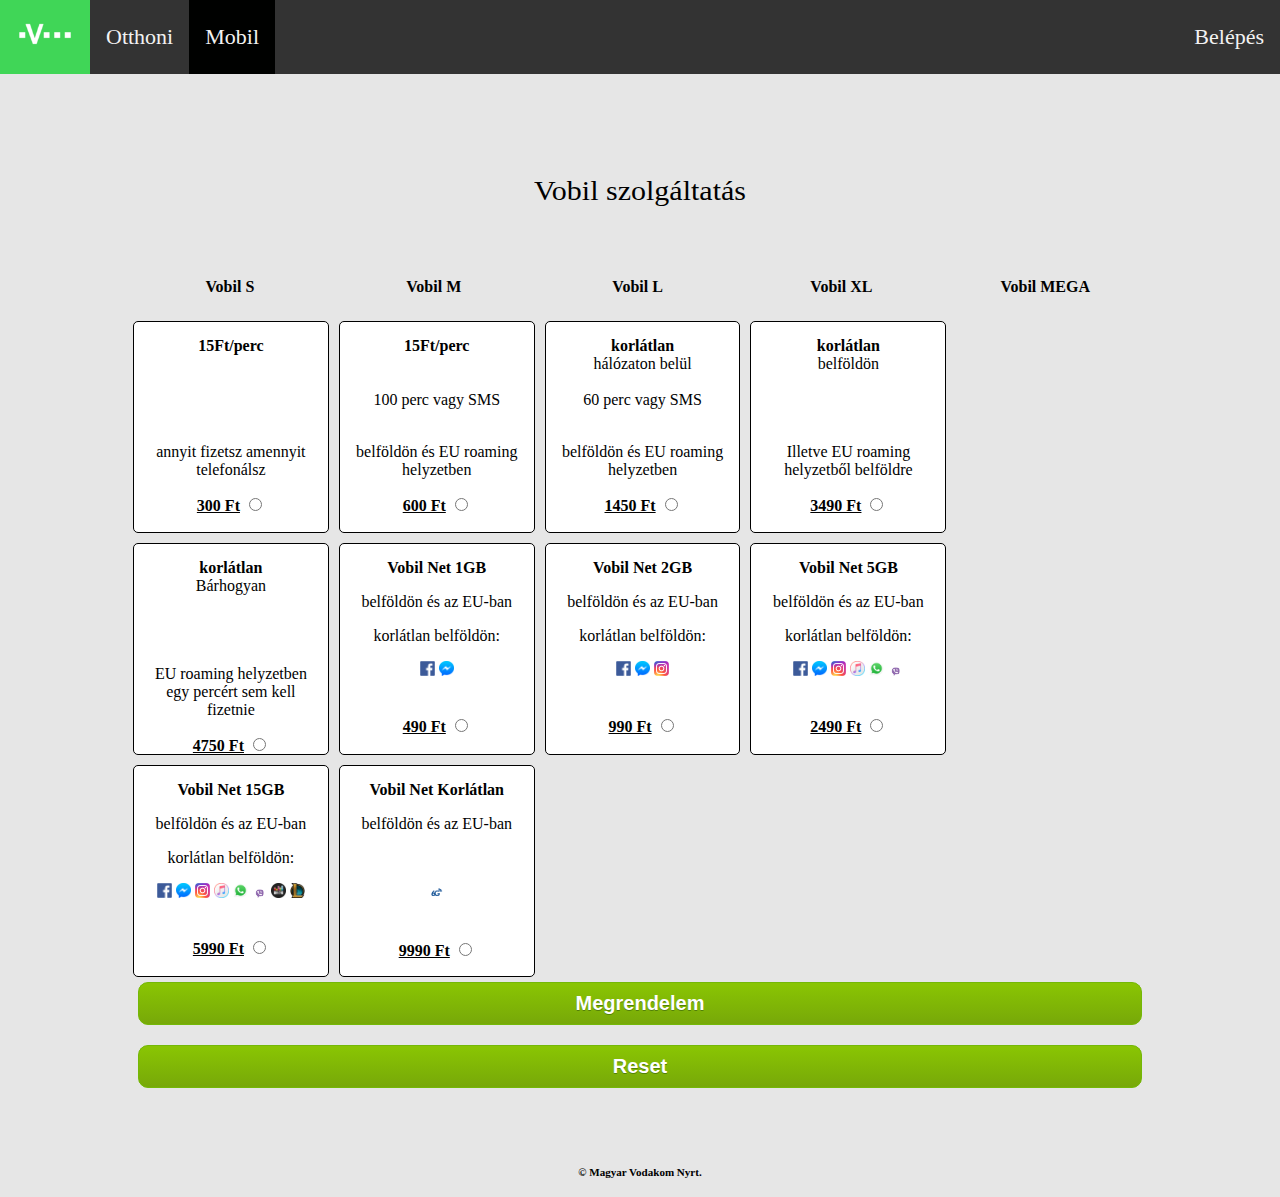
<file: mobil.html>
<!DOCTYPE html>
<html lang="en">

<head>
    <meta charset="UTF-8">
    <meta http-equiv="X-UA-Compatible" content="IE=edge">
    <meta name="viewport" content="width=device-width, initial-scale=1.0">
    <link rel="stylesheet" href="css/main.css">
    <link rel="stylesheet" href="css/navibar.css">
    <link rel="stylesheet" href="css/promo.css">
    <link rel="stylesheet" href="css/mobil.css">
    <link rel="stylesheet" href="css/table.css">
    <title>Vodakom</title>
    <link rel="icon" type="image/png" sizes="32x32" href="img/favicon/favicon-32x32.png">
    <meta name="theme-color" content="#40d657">
</head>

<body>
    <header>
        <nav>
            <div class="navigacio">
                <ul>
                    <li>
                        <a class="nav-img" href="index.html">
                            <img src="img/favicon/favicon-96x96.png" alt="Vodakom" title="Vodakom" height="60">
                        </a>
                    </li>
                    <li><a href="otthoni.html">Otthoni</a></li>
                    <li><a href="mobil.html" class="aktual">Mobil</a></li>
                    <li><a class="account" href="login.html">Belépés</a></li>
                </ul>
            </div>
        </nav>
    </header>
    <main>
        <form action="megrendeles.html">
            <div class="main_table">
                <div class="table_caption">
                    <blockquote cite="telekom.hu">Vobil szolgáltatás</blockquote>
                </div>
                <div class="table_th"><b>Vobil S</b></div>
                <div class="table_th"><b>Vobil M</b></div>
                <div class="table_th"><b>Vobil L</b></div>
                <div class="table_th"><b>Vobil XL</b></div>
                <div class="table_th"><b>Vobil MEGA</b></div>
                <div class="table_td">
                    <label for="mobil1"><span class="perc">15Ft/perc</span><br><br><br><br><br></label>
                    <p><label for="mobil1">annyit fizetsz amennyit telefonálsz</label></p>
                    <label for="mobil1"><u><b>300 Ft</b></u></label>
                    <input type="radio" id="mobil1" name="mobil" value="s">
                </div>
                <div class="table_td">
                    <label for="mobil2"><span class="perc">15Ft/perc</span><br><br><br>
                    100 perc vagy SMS<br><br></label>
                    <p><label for="mobil2">belföldön és EU roaming helyzetben</label></p>
                    <label for="mobil2"><u><b>600 Ft</b></u></label>
                    <input type="radio" id="mobil2" name="mobil" value="m">
                </div>
                <div class="table_td">
                    <label for="mobil3"><span class="perc">korlátlan</span><br>
                    hálózaton belül<br><br>
                    60 perc vagy SMS<br><br></label>
                    <p><label for="mobil3">belföldön és EU roaming helyzetben</label></p>
                    <label for="mobil3"><u><b>1450 Ft</b></u></label>
                    <input type="radio" id="mobil3" name="mobil" value="l">
                </div>
                <div class="table_td">
                    <label for="mobil4"><span class="perc">korlátlan</span><br>
                    belföldön<br><br>
                    <br><br></label>
                    <p><label for="mobil4">Illetve EU roaming helyzetből belföldre</label></p>
                    <label for="mobil4"><u><b>3490 Ft</b></u></label>
                    <input type="radio" id="mobil4" name="mobil" value="xl">
                </div>
                <div class="table_td">
                    <label for="mobil5"><span class="perc">korlátlan</span><br>
                    Bárhogyan<br><br><br>
                    <br></label>
                    <p><label for="mobil5">EU roaming helyzetben egy percért sem kell fizetnie</label></p>
                    <label for="mobil5"><u><b>4750 Ft</b></u></label>
                    <input type="radio" id="mobil5" name="mobil" value="mega">
                </div>
                <div class="table_td">
                    <label for="net1"><b>Vobil Net 1GB</b><br></label>
                    <p><label for="net1">belföldön és az EU-ban</label></p>
                    <p><label for="net1">korlátlan belföldön:</label></p>
                    <label for="net1"><img src="kepek/fb.png"  alt="Facebook" title="Facebook">
                    <img src="kepek/mes.png"  alt="Messenger" title="Facebook"><br><br><br>
                    <u><b>490 Ft</b></u></label>
                    <input type="radio" id="net1" name="net" value="s">
                </div>
                <div class="table_td"><label for="net2"><b>Vobil Net 2GB</b></label>
                    <p><label for="net2">belföldön és az EU-ban</label></p>
                    <p><label for="net2">korlátlan belföldön:</label></p>
                    <label for="net2"><img src="kepek/fb.png"  alt="Facebook" title="Facebook">
                <img src="kepek/mes.png"  alt="Messenger" title="Facebook">
                <img src="kepek/insta.png"  alt="Instagram" title="Instagram"><br><br><br>
                <u><b>990 Ft</b></u></label>
                    <input type="radio" id="net2" name="net" value="m">
                </div>
                <div class="table_td"><b>Vobil Net 5GB</b>
                    <p><label for="net3">belföldön és az EU-ban</label></p>
                    <p><label for="net3">korlátlan belföldön:</label></p>
                    <label for="net3"><img src="kepek/fb.png"  alt="Facebook" title="Facebook">
                <img src="kepek/mes.png"  alt="Messenger" title="Messenger">
                <img src="kepek/insta.png"  alt="Instagram" title="Instagram">
                <img src="kepek/itunes.png"  alt="ITunes" title="ITunes">
                <img src="kepek/whatsup.png"  alt="WhatsApp" title="Whatsapp">
                <img src="kepek/viber.png"  alt="Viber" title="Viber"><br><br><br>
                <u><b>2490 Ft</b></u></label>
                    <input type="radio" id="net3" name="net" value="l">
                </div>
                <div class="table_td"><label for="net4"><b>Vobil Net 15GB</b></label>
                    <p><label for="net4">belföldön és az EU-ban</label></p>
                    <p><label for="net4">korlátlan belföldön:</label></p>
                    <label for="net4"><img src="kepek/fb.png"  alt="Facebook" title="Facebook">
                <img src="kepek/mes.png"  alt="Messenger" title="Messenger">
                <img src="kepek/insta.png"  alt="Instagram" title="Instagram">
                <img src="kepek/itunes.png"  alt="ITunes" title="ITunes">
                <img src="kepek/whatsup.png"  alt="WhatsApp" title="Whatsapp">
                <img src="kepek/viber.png"  alt="Viber" title="Viber">
                <img src="kepek/deezer.png"  alt="Deezer" title="Deezer">
                <img src="kepek/lol.png"  alt="League of Legends" title="League of Legends">
                <br><br><br>
                <u><b>5990 Ft</b></u></label>
                    <input type="radio" id="net4" name="net" value="xl">
                </div>
                <div class="table_td"><label for="net5"><b>Vobil Net Korlátlan</b></label>
                    <p><label for="net5">belföldön és az EU-ban</label></p>
                    <br><label for="net5"><br>
            <img src="kepek/6g.png" class="giga" alt="6G" title="6G"><br><br><br>
            <u><b>9990 Ft</b></u></label>
                    <input type="radio" id="net5" name="net" value="mega">
                </div>
                <div class="table_td_gomb"><input type="submit" class="myGomb" value="Megrendelem"></div>
                <div class="table_td_gomb">
                    <input type="reset" class="myGomb">

                </div>
            </div>
        </form>
    </main>
    <footer>
        <h5>&copy; Magyar Vodakom Nyrt.</h5>
    </footer>
</body>

</html>
</file>
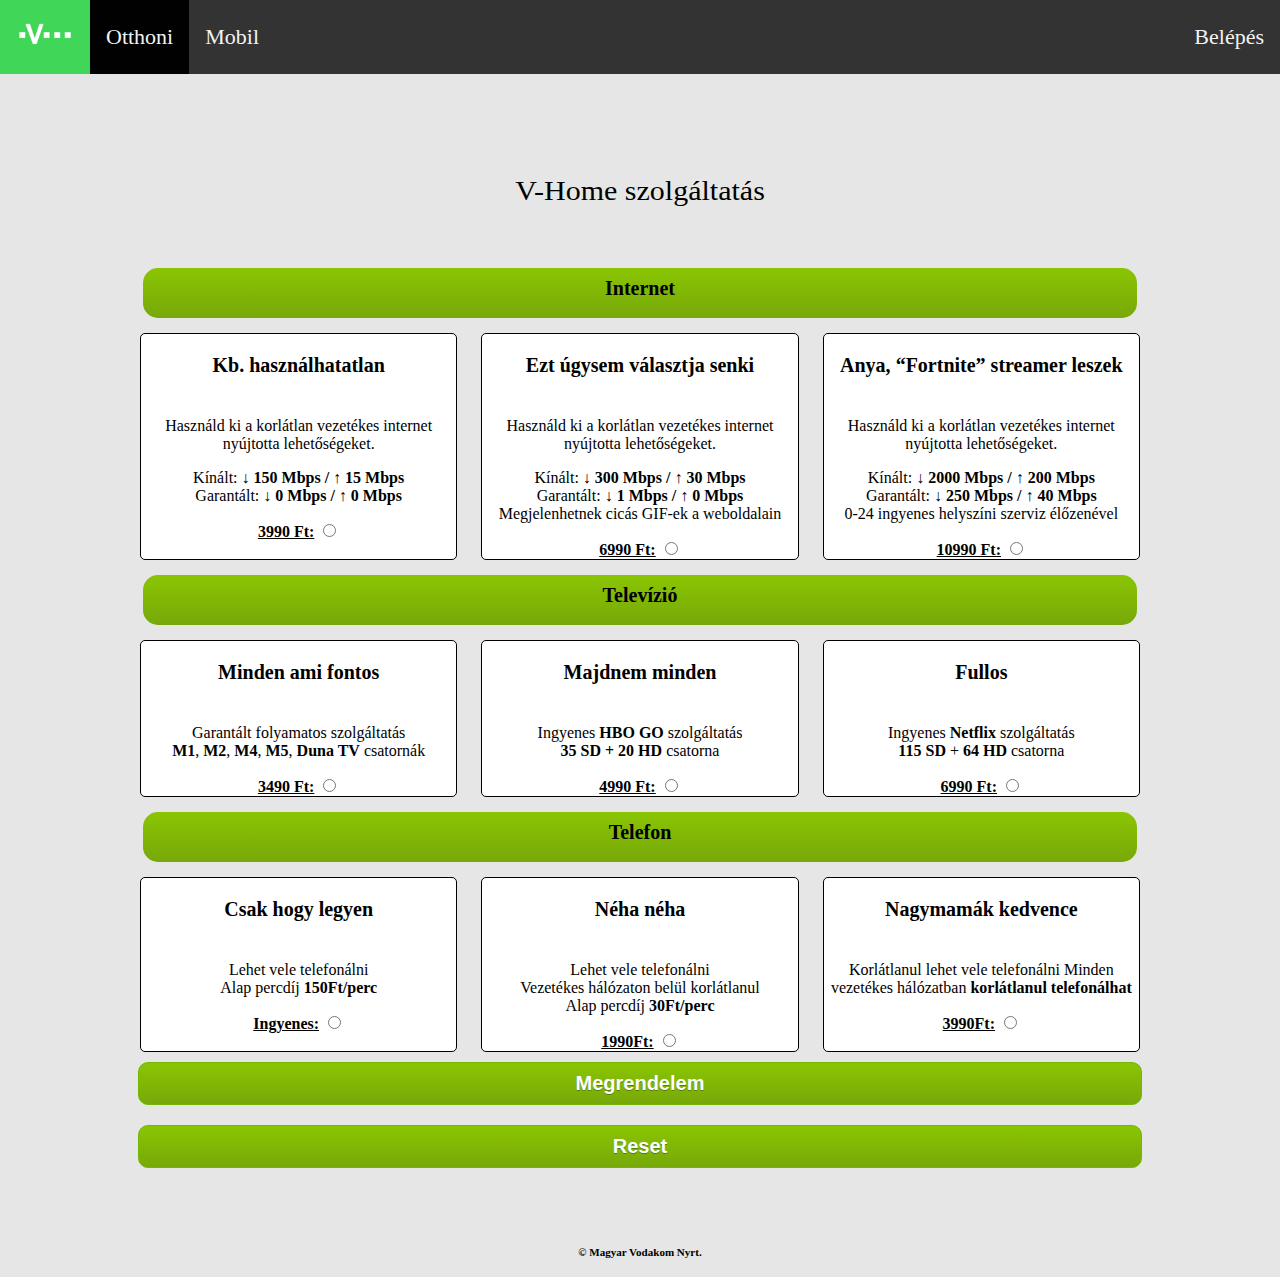
<file: otthoni.html>
<!DOCTYPE html>
<html lang="en">

<head>
    <meta charset="UTF-8">
    <meta http-equiv="X-UA-Compatible" content="IE=edge">
    <meta name="viewport" content="width=device-width, initial-scale=1.0">
    <link rel="stylesheet" href="css/main.css">
    <link rel="stylesheet" href="css/navibar.css">
    <link rel="stylesheet" href="css/promo.css">
    <link rel="stylesheet" href="css/mobil.css">
    <link rel="stylesheet" href="css/otthoni.css">
    <link rel="stylesheet" href="css/table.css">
    <title>Vodakom</title>
    <link rel="icon" type="image/png" sizes="32x32" href="img/favicon/favicon-32x32.png">
    <meta name="theme-color" content="#40d657">
</head>

<body>

    <header>
        <nav>
        <div class="navigacio">
            <ul>
                <li>
                    <a class="nav-img" href="index.html">
                        <img src="img/favicon/favicon-96x96.png" alt="Vodakom" title="Vodakom" height="60">
                    </a>
                </li>
                <li><a href="otthoni.html" class="aktual">Otthoni</a></li>
                <li><a href="mobil.html">Mobil</a></li>
                <li><a class="account" href="login.html">Belépés</a></li>
            </ul>
        </div>
    </nav>
    </header>
    <main>
    <section>
        <form action="megrendeles.html" method="get">
            <div class="main_table">
                    <div class="table_caption"><blockquote cite="telekom.hu">V-Home szolgáltatás</blockquote></div>
                
                    <div class="table_td_csomag"> Internet</div>
                    <div style="display:flex">
                    <div class="table_td_otthoni">
                        <p class="promo-title"><label for="internet1"><b>Kb. használhatatlan</b></label></p>
                        <p><label for="internet1">Használd ki a korlátlan vezetékes internet nyújtotta lehetőségeket.</label></p>
                        <p>
                            <label for="internet1">
                                Kínált: <b>↓ 150 Mbps / ↑ 15 Mbps</b><br>
                                Garantált: <b>↓ 0 Mbps / ↑ 0 Mbps</b>
                            </label>
                        </p>
                        <label for="internet1"><b><u>3990 Ft:</u></b></label>
                        <input type="radio" id="internet1" name="internet" value="s">
                    </div>
                    <div class="table_td_otthoni">
                        <p class="promo-title"><label for="internet2"><b>Ezt úgysem választja senki</b></label></p>
                        <p><label for="internet2">Használd ki a korlátlan vezetékes internet nyújtotta lehetőségeket.</label></p>
                        <p>
                            <label for="internet2">
                                Kínált: <b>↓ 300 Mbps / ↑ 30 Mbps</b><br>
                                Garantált:<b> ↓ 1 Mbps / ↑ 0 Mbps</b><br> Megjelenhetnek cicás GIF-ek a weboldalain
                            </label>
                        </p>
                        <label for="internet2"><b><u>6990 Ft:</u></b> </label>
                        <input type="radio" id="internet2" name="internet" value="m">
                    </div>
                    <div class="table_td_otthoni">
                        <p class="promo-title"><label for="internet3"><b>Anya, <q>Fortnite</q> streamer leszek</b></label></p>
                        <p><label for="internet3">Használd ki a korlátlan vezetékes internet nyújtotta lehetőségeket.</label></p>
                        <p>
                            <label for="internet3">
                                Kínált:<b> ↓ 2000 Mbps / ↑ 200 Mbps</b><br>
                                Garantált:<b> ↓ 250 Mbps / ↑ 40 Mbps</b><br>
                                0-24 ingyenes helyszíni szerviz élőzenével
                            </label>
                        </p>
                        <label for="internet3"><b><u>10990 Ft:</u></b> </label>
                        <input type="radio" id="internet3" name="internet" value="l">
                    </div>
                    </div>
                    <div class="table_td_csomag">
                        Televízió
                    </div>
                    <div style="display:flex">
                    <div class="table_td_otthoni">
                        <p class="promo-title"><label for="tv1"><b>Minden ami fontos</b></label></p>
                        <p>
                            <label for="tv1">
                                Garantált folyamatos szolgáltatás<br>
                                <b>M1</b>, <b>M2</b>, <b>M4</b>, <b>M5</b>, <b>Duna TV</b> csatornák
                            </label>
                        </p>
                        <label for="tv1"><b><u>3490 Ft:</u></b> </label>
                        <input type="radio" id="tv1" name="tv" value="s"><br>
                    </div>
                    <div class="table_td_otthoni">
                        <p class="promo-title"><label for="tv2"><b>Majdnem minden</b></label></p>
                        <p>
                            <label for="tv2">
                                Ingyenes <b>HBO GO</b> szolgáltatás<br>
                                <b>35 SD + 20 HD</b> csatorna
                            </label>
                        </p>
                        <label for="tv2"><b><u>4990 Ft:</u></b></label>
                        <input type="radio" id="tv2" name="tv" value="m">
                    </div>
                    <div class="table_td_otthoni">
                        <p class="promo-title"><label for="tv3"> <b> Fullos</b></label></p>
                        <p>
                            <label for="tv3">
                                Ingyenes <b>Netflix</b> szolgáltatás<br>
                                <b>115 SD</b> + <b>64 HD</b> csatorna
                            </label>
                        </p>
                        <label for="tv3"><b><u>6990 Ft:</u></b></label>
                        <input type="radio" id="tv3" name="tv" value="l">
                    </div>
                </div>
                <div class="table_td_csomag">
                    Telefon
                </div>
                <div style="display:flex"> 
                
                <div class="table_td_otthoni">
                        <p class="promo-title"><label for="telefon1"><b>Csak hogy legyen</b></label></p>
                        <p>
                            <label for="telefon1">
                                Lehet vele telefonálni<br>
                                Alap percdíj <b>150Ft/perc</b>
                            </label>
                        </p>
                        <label for="telefon1"><b><u>Ingyenes:</u></b></label>
                        <input type="radio" id="telefon1" name="telefon" value="s">
                    </div>
                    <div class="table_td_otthoni">
                        <p class="promo-title"><label for="telefon2"><b>Néha néha</b></label></p>
                        <p>
                            <label for="telefon2">
                                Lehet vele telefonálni<br>
                                Vezetékes hálózaton belül korlátlanul<br>
                                Alap percdíj <b>30Ft/perc</b>
                            </label>
                        </p>
                        <label for="telefon2"><b><u>1990Ft:</u></b></label>
                        <input type="radio" id="telefon2" name="telefon" value="m">
                    </div>
                    <div class="table_td_otthoni">
                        <p class="promo-title"><label for="telefon3"><b>Nagymamák kedvence</b></label></p>
                        <p>
                            <label for="telefon3">
                                Korlátlanul lehet vele telefonálni
                                Minden vezetékes hálózatban <b>korlátlanul telefonálhat</b>
                            </label>
                        </p>
                        <label for="telefon3"><b><u>3990Ft:</u></b> </label>
                        <input type="radio" id="telefon3" name="telefon" value="l">
                    </div>
                </div>
                    <div class="table_td_gomb">
                        <input type="submit" class="myGomb" value="Megrendelem">
                    </div>
                    <div class="table_td_gomb">
                        <input type="reset" class="myGomb">
                    </div>
            </div>
            </form>
        </section>
        </main>
        <footer>
            <h5>&copy; Magyar Vodakom Nyrt.</h5> 
        </footer>
</body>
</html>
</file>
<file: css/main.css>
body {
    margin: 0px;
    background-color: #e6e6e6;
}

header {
    left: 50%;
}
</file>
<file: css/navibar.css>
.navigacio {
    background-color: #333;
    overflow: hidden;
    position: static;
    top: 0;
    width: 100%;
    z-index: 1;
}

.navigacio ul {
    list-style-type: none;
    margin: 0;
    padding: 0;
}

.navigacio a {
    float: left;
    color: #f2f2f2;
    text-align: center;
    padding: 24px 16px;
    text-decoration: none;
    font-size: 22px;
}

.navigacio a.nav-img {
    padding: 5px 15px 3px 15px;
    background-color: #40d657;
}

.navigacio .account {
    float: right;
}

.navigacio a:hover:not(.nav-img) {
    background-color: #ddd;
    color: black;
}

.navigacio a.active {
    background-color: #505050;
    color: white;
}
</file>
<file: css/promo.css>
body {
    padding: 100px 0 0 0;
    background-attachment: fixed;
}

.aktual,
#aktual {
    background-color: #000100;
}

footer {
    text-align: center;
    font-size: 10pt;
}

.promo {
    margin: 0 auto;
    width: 25%;
    height: 150px;
    font-size: 30px;
    text-align: center;
    padding: 40px;
    float: left;
    /*
    background-repeat: no-repeat;
    background-position: center;
    opacity: 0.75;
    */
    color: black;
    font-family: Arial;
    line-height: 25px;
    border-radius: 50px;
    cursor: pointer;
    -webkit-text-stroke: 1px black;
    /*transition: 1s;*/
}

.promo>ul {
    list-style-type: none;
    font-size: 25px;
    width: 100%;
    position: static;
}

.promo>ul>li {
    border: 3px solid darkgray;
    border-radius: 18px;
    background: rgba(0, 0, 0, 0.19);
}

.promo>ul>li>ul {
    text-align: left;
    /*list-style-type: none;*/
    font-size: 18px;
    width: 70%;
}

h3 {
    padding: 0;
    margin: 0 auto;
}

#myGomb,
.myGomb {
    box-shadow: inset 0px 0px 0px 0px #a4e271;
    background: linear-gradient(to bottom, #89c403 5%, #77a809 100%);
    background-color: #89c403;
    border-radius: 10px;
    border: 1px solid #74b807;
    display: inline-block;
    cursor: pointer;
    color: #ffffff;
    font-family: Arial;
    font-size: 20px;
    font-weight: bold;
    padding: 9px 0px;
    width: 100%;
    text-decoration: none;
    text-shadow: 0px 1px 0px #528009;
}

#myGomb:hover,
.myGomb:hover {
    background: linear-gradient(to bottom, #77a809 5%, #89c403 100%);
    background-color: #77a809;
}

#myGomb:active,
.myGomb:active {
    position: relative;
    top: 1px;
}

input[type="submit"] {
    text-align: center;
}

#GombWrapper {
    border: none;
    padding: 0;
}

video {
    float: right;
}

.virus {
    margin: 0 auto;
    margin-top: 25px;
    width: 80%;
    height: 230px;
    border: 2px solid black;
    border-radius: 20px;
    font-family: Arial;
    background-color: white;
    white-space: normal;
}

@media screen and (max-width: 1100px) {
    .virus {
        font-size: 14px;
    }
}

.bord {
    margin: 0 auto;
    margin-top: 25px;
    height: 230px;
    background-color: #4d4dff;
    border-top-left-radius: 17px;
    border-bottom-left-radius: 17px;
    width: 60px;
    margin: 0;
    position: relative;
    float: left;
}

.virus p,
.virus aside {
    padding-left: 70px;
}

mark {
    background-color: #4d4dff;
    padding: 3px;
    margin: 3px;
}

.kep {
    padding: 5px;
    width: 50px;
    filter: none;
    position: absolute;
}

.menumap2 {
    margin-top: 30px;
    display: block;
    margin-left: auto;
    margin-right: auto;
}

#perc {
    font-weight: 900;
}

iframe,
video {
    border: 10px solid transparent;
    border-image: url(../kepek/borderimage.png) 30% round;
    margin: 80px 0px;
}

iframe {
    transform: matrix(0.866, 0.1, -0.1, 0.866, 0, 0);
    margin-left: 50px;
}

video {
    transform: matrix(0.866, -0.1, 0.1, 0.866, 0, 0);
    margin-right: 50px;
}

* {
    outline: none;
}

@media print {
    p {
        font-size: 10pt;
    }
    video,
    audio,
    iframe {
        display: none;
    }
    h1,
    h2,
    h3 {
        page-break-after: avoid;
    }
}

@page {
    margin: 0.5cm;
}


/*
.promo.otthoni {
    background-image: url("../kepek/otthoni2.jpg");
}

.promo.mobil {
    background-image: url("../kepek/mobil.jpg");
}
*/


/*.promo:hover {
    opacity: 1.0;
    size: 110%;
    height: 200px;
    margin-top: 30px;
    box-shadow: 0 4px 8px 0 rgba(0, 0, 0, 0.2), 0 6px 20px 0 rgba(0, 0, 0, 0.19);
}*/
</file>
<file: css/mobil.css>
.perc {
    font-weight: 900;
}

.giga {
    width: 45px;
}
</file>
<file: css/table.css>
body{
    padding:0px;
}
.table_th,.table_td{
    float: left;
    margin: 0 auto;
    width: 16%;
    text-align: center;
}
.table_td {
    text-align: center;
    border: 1px solid black;
    border-radius: 5px;
    background-color: white;
    height: 180px;
}
.main_table {
    width: 80%;
    margin: 0 auto;
    padding: 50px;
}
.table_th,.table_td,.table_caption {
    padding: 15px;
    margin: 5px;
}
.table_caption{
    text-align:center;
}
.table_td img {
    width: 15px;
}
.table_td_gomb{
    padding:10px;
}
.table_caption {
    padding: 15px;
    transform: scale(1, 0.9);
    animation-name: fade;
    animation-duration: 4s;
    font-size: 30px;
}
.table_td_otthoni{
    margin:0 auto;
    text-align: center;
    border: 1px solid black;
    border-radius: 5px;
    background-color: white;
    width: 30.8%;
    text-align: center;
    position: relative;
}

.table_td_csomag {
    line-height: 40px;
    margin: 15px;
    border-radius: 15px;
    text-align:center;
    font-weight: bold;
    font-size: 20px;
    box-shadow: inset 0px 0px 0px 0px #a4e271;
    background: linear-gradient(to bottom, #89c403 5%, #77a809 100%);
    background-color: #89c403;
    height: 50px;
}
@keyframes fade {
    0% {
        opacity: 0;
    }
    100% {
        opacity: 1;
    }
}
</file>
<file: css/otthoni.css>
.promo-title {
    padding-bottom: 20px;
    font-size: 20px;
}
</file>
